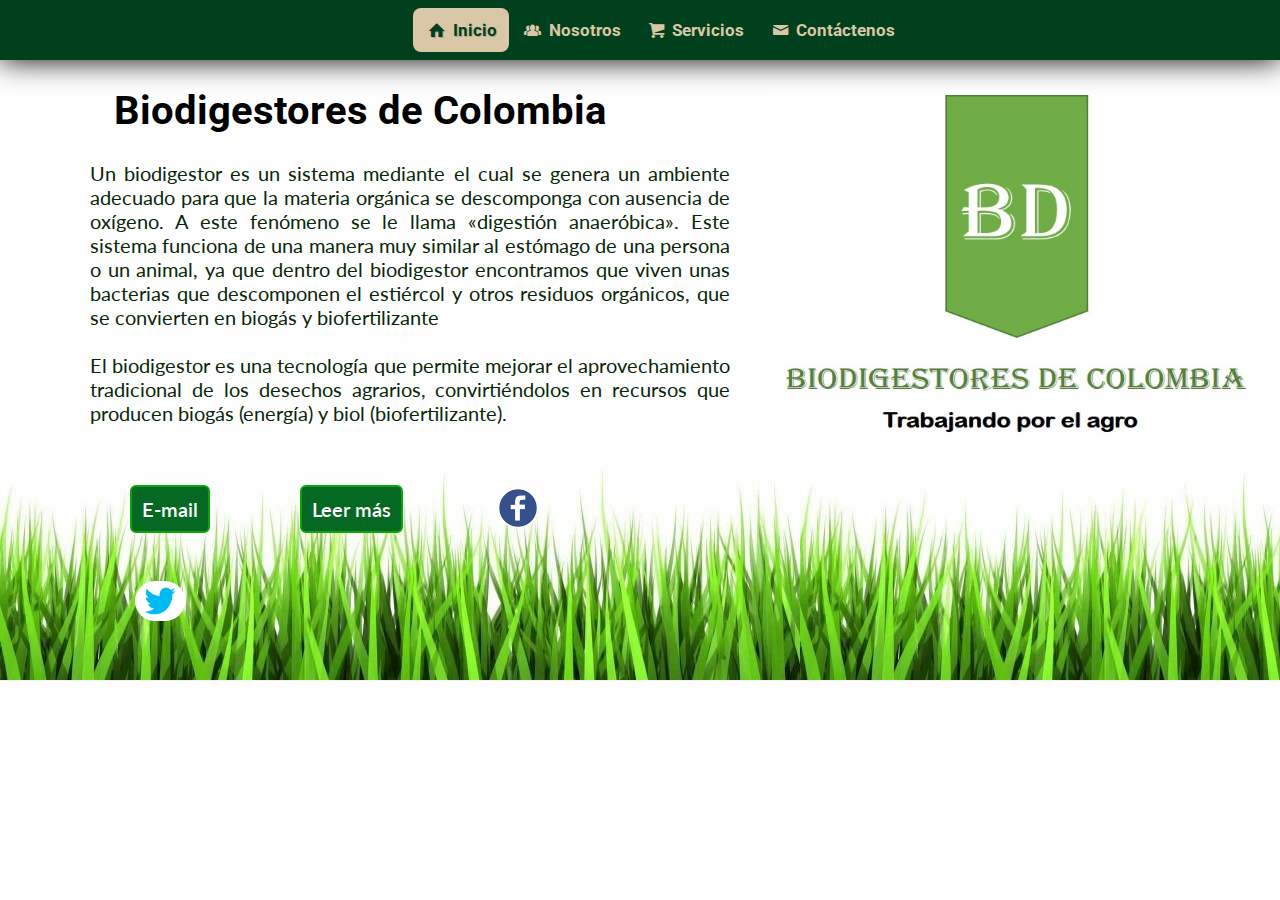
<file: index.html>
<!DOCTYPE html>
<html lang="es">
<head>
	<meta charset="UTF-8">
	<meta name="viewport" content="width=device-width, initial-scale=1.0">
	<title>INICIO | BIOGESTORES</title>
	<link href="https://fonts.googleapis.com/css2?family=Lato:wght@400;900&family=Roboto:wght@400;900&display=swap" rel="stylesheet">
	<link rel="stylesheet" href="fontello/css/fontello.css">
	<link rel="stylesheet" href="css/estilos.css">
</head>
<body class="fondo" background="img/inicio.jpg"> 
	
	<nav class="menu">
		<ul>
			<li>
				<a href="index.html" class="menu-activo">
					<i class="icon-home"></i>
					<span>Inicio</span>
				</a>
			</li>
			<li>
				<a href="nosotros.html">
					<i class="icon-group"></i>
					<span>Nosotros</span>
				</a>
			</li>
			<li>
				<a href="servicios.html">
					<i class="icon-basket"></i>
					Servicios
				</a>
			</li>
			<li>
				<a href="contactenos.html">
					<i class="icon-mail"></i>
					Contáctenos
				</a>
			</li>
		</ul>
	</nav>

	<div class="contenedor-padre">
		<div class="contenedor-fila">
			
		</div>
	</div>
	<div class="contenedor-fila">
		<div class="contenedor-50 centrar">
			<div class="tituloinicio">
				<h1>Biodigestores de Colombia</h1>

				<p class="parrafoinicio">
				Un biodigestor es un sistema mediante
				el cual se genera un ambiente adecuado
				para que la materia orgánica se descomponga con ausencia de oxígeno. A este
				fenómeno se le llama «digestión anaeróbica». Este sistema funciona de una manera
				muy similar al estómago de una persona
				o un animal, ya que dentro del biodigestor encontramos que viven unas bacterias
				que descomponen el estiércol y otros residuos orgánicos, que se convierten en biogás y biofertilizante
				<br><br>
				El biodigestor es una tecnología que permite mejorar el aprovechamiento 
				tradicional de los desechos agrarios, convirtiéndolos en recursos que producen 
				biogás (energía) y biol (biofertilizante).
				</p>
				<a class="boton" href="http://mail.google.com">E-mail</a>
				<a class="boton" href="http://www.fundacionaquae.org/biodigestor/">Leer más</a>
				<a href="http://www.facebook.com"><img class="redes" src="img/face.png" width="40" height="40"></a>
				<a href="http://www.twitter.com"><img class="redes" src="img/twitter.png" width="50" height="40"></a>
			</div>
			<div class="logoempresa">
				<img src="img/Biodigestores de Colombia.jpg" width="500" height="350">
			</div>
		</div>
	</div>
	<script src="js/principal.js"></script>
</body>
</html>
</file>
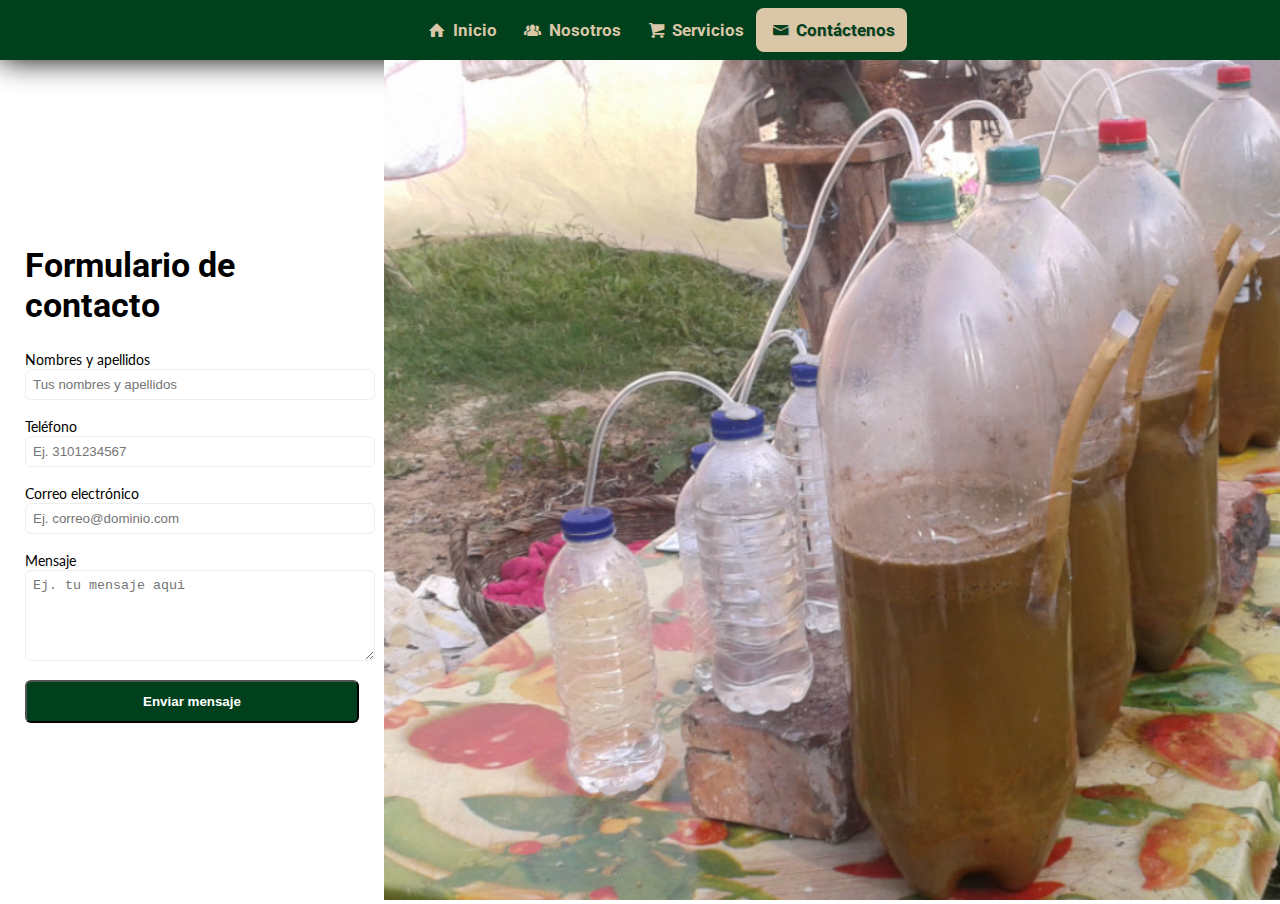
<file: contactenos.html>
<!DOCTYPE html>
<html lang="es">
<head>
	<meta charset="UTF-8">
	<meta name="viewport" content="width=device-width, initial-scale=1.0">
	<title>CONTACTENOS | BIOGESTORES</title>
	<link href="https://fonts.googleapis.com/css2?family=Lato:wght@400;900&family=Roboto:wght@400;900&display=swap" rel="stylesheet">
	<link rel="stylesheet" href="fontello/css/fontello.css">
	<link rel="stylesheet" href="css/estilos.css">
</head>
<body>
	
	<nav class="menu">
		<ul>
			<li>
				<a href="index.html">
					<i class="icon-home"></i>
					<span>Inicio</span>
				</a>
			</li>
			<li>
				<a href="nosotros.html">
					<i class="icon-group"></i>
					<span>Nosotros</span>
				</a>
			</li>
			<li>
				<a href="servicios.html">
					<i class="icon-basket"></i>
					Servicios
				</a>
			</li>
			<li>
				<a href="contactenos.html" class="menu-activo">
					<i class="icon-mail"></i>
					Contáctenos
				</a>
			</li>
		</ul>
	</nav>

	<div class="contenedor-padre" style="height: calc( 100vh - 60px ); ">
		<div class="contenedor-fila" style="align-items: center; height: 100%;">
			
			<div style="width: 30%; height: 100%; display: flex; align-items: center;">
				<form class="formulario-contactenos" style="width: 100%; padding-left: 10px; padding-right: 10px;">
					<div class="grupo">
						<h1>Formulario de contacto</h1>
					</div>
					<div class="grupo">
						<label for="nombres">Nombres y apellidos</label>
						<input id="nombres" type="text" placeholder="Tus nombres y apellidos">
					</div>
					<div class="grupo">
						<label for="telefono">Teléfono</label>
						<input id="telefono" type="tel" placeholder="Ej. 3101234567">
					</div>
					<div class="grupo">
						<label for="correo">Correo electrónico</label>
						<input id="correo" type="email" placeholder="Ej. correo@dominio.com">
					</div>
					<div class="grupo">
						<label for="mensaje">Mensaje</label>
						<textarea id="mensaje" rows="5" placeholder="Ej. tu mensaje aqui"></textarea>
					</div>
					<div class="grupo">
						<button type="button" class="btn-enviar">
							Enviar mensaje
						</button>
					</div>
				</form>
			</div>
			<div style="width: 70%; height: 100%;">
				<img 
				src="img/imagen2.jpg" 
				style="width: 100%; height: 100%; object-fit: cover;" 
				alt=""
				>
			</div>
		</div>
	</div>
	<script src="js/principal.js"></script>
</body>
</html>
</file>
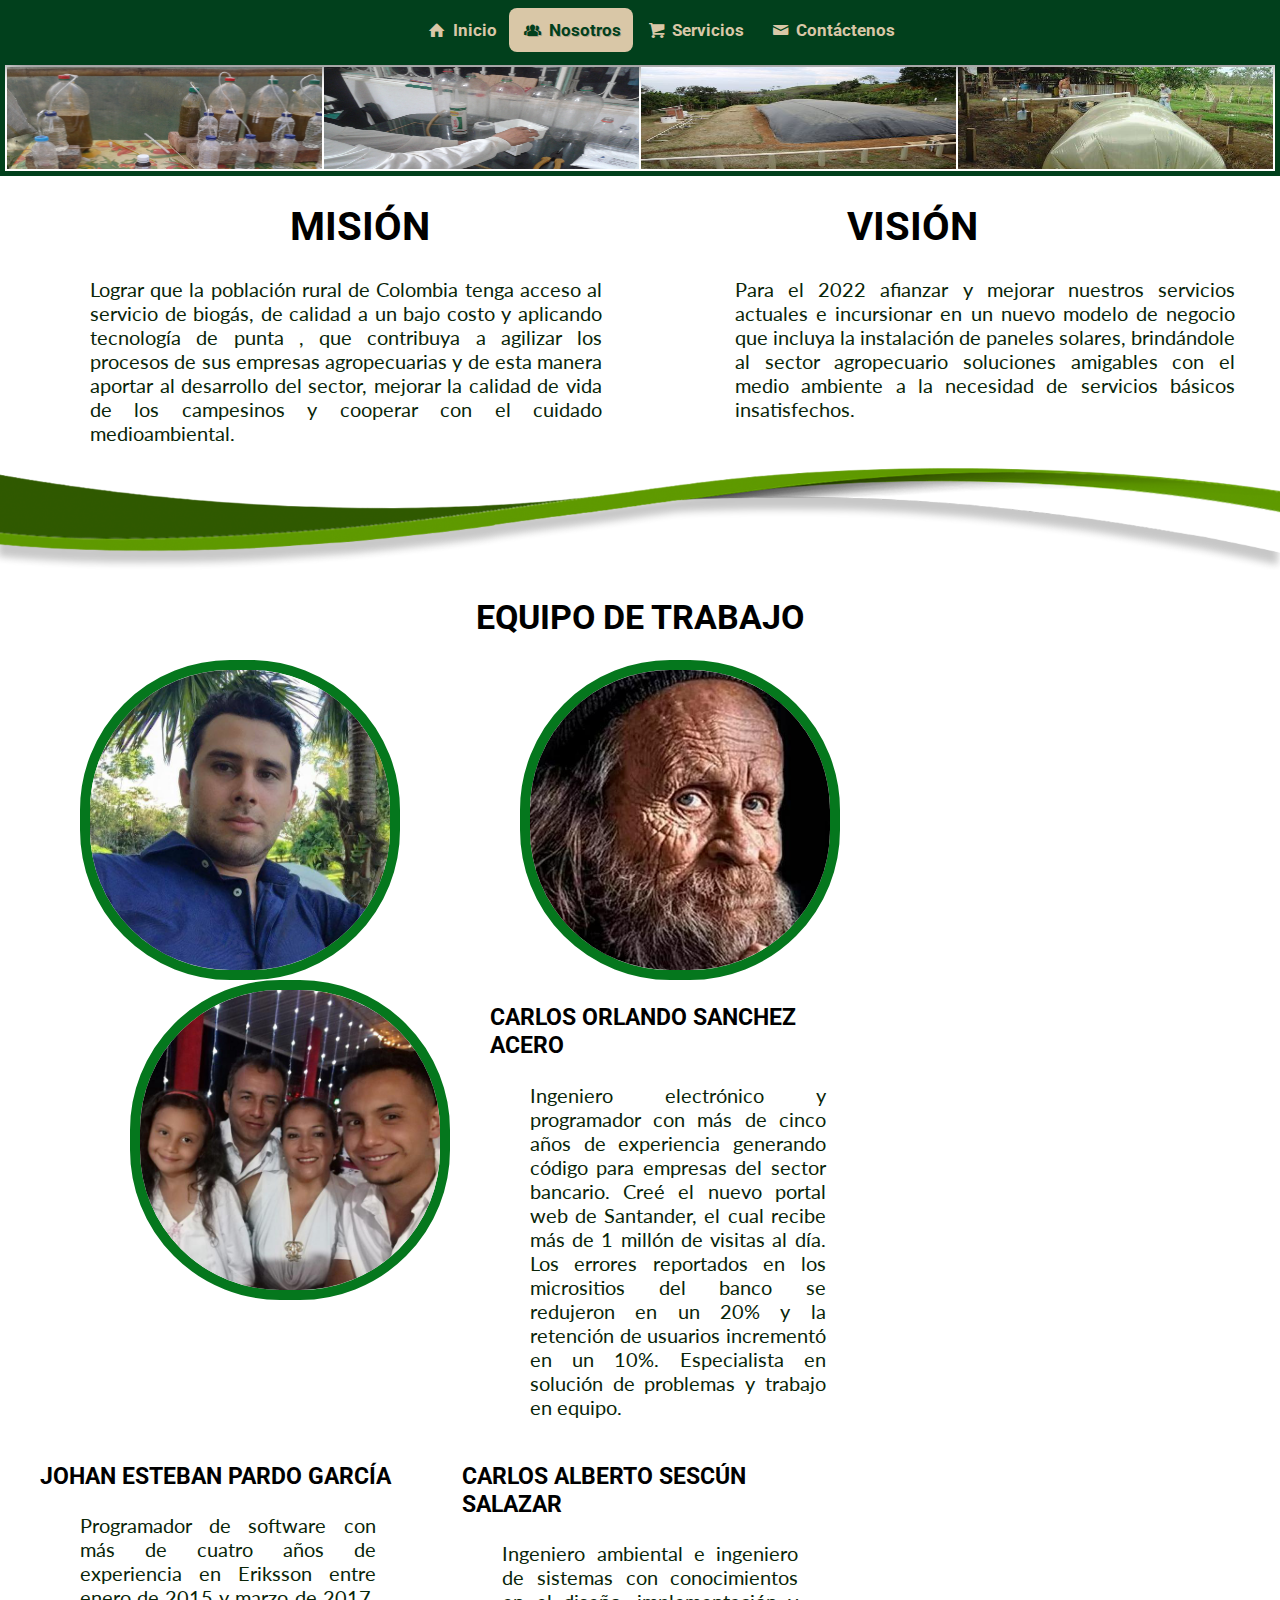
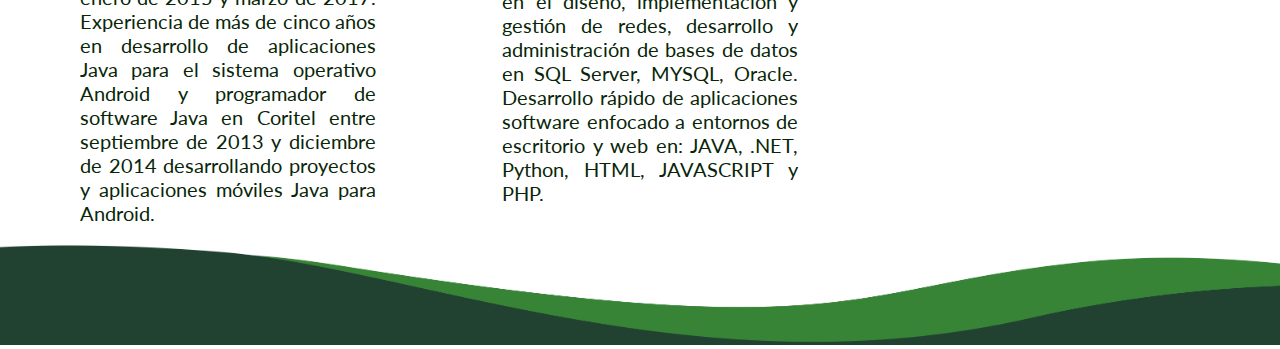
<file: nosotros.html>
<!DOCTYPE html>
<html lang="es">
<head>
	<meta charset="UTF-8">
	<meta name="viewport" content="width=device-width, initial-scale=1.0">
	<title>NOSOTROS | BIOGESTORES</title>
	<link href="https://fonts.googleapis.com/css2?family=Lato:wght@400;900&family=Roboto:wght@400;900&display=swap" rel="stylesheet">
	<link rel="stylesheet" href="fontello/css/fontello.css">
	<link rel="stylesheet" href="css/estilos.css">
</head>
<body>
	
	<nav class="menu">
		<ul>
			<li>
				<a href="index.html">
					<i class="icon-home"></i>
					<span>Inicio</span>
				</a>
			</li>
			<li>
				<a href="nosotros.html" class="menu-activo">
					<i class="icon-group"></i>
					<span>Nosotros</span>
				</a>
			</li>
			<li>
				<a href="servicios.html">
					<i class="icon-basket"></i>
					Servicios
				</a>
			</li>
			<li>
				<a href="contactenos.html">
					<i class="icon-mail"></i>
					Contáctenos
				</a>
			</li>
		</ul>
	</nav>

	<div class="contenedor-padre">
		<div class="contenedor-fila">
			<div class="contenedor-100">
				<table class="decorativo">
					<tr>
						<td class="imgdecorativo" background="img/biogestor-1.jpg">	
						</td>
						<td class="imgdecorativo" background="img/Biodigestor-2.jpg">
						</td >
						<td class="imgdecorativo" background="img/biodigestor-3.jpg">
						</td >
						<td class="imgdecorativo" background="img/biodigestor-4.jpg">
						</td>
					</tr>
				</table>
			</div>
		</div>
	</div>
	<div class="contenedor-fila">
	
			<div>
				<div  class="mision">
					<h1>MISIÓN</h1>

					<p class="misiontxt">
					Lograr que la población rural de Colombia tenga acceso 
					al servicio de biogás, de calidad a un bajo costo y 
					aplicando tecnología de punta , que contribuya a agilizar 
					los procesos de sus empresas agropecuarias y de esta manera 
					aportar al desarrollo del sector, mejorar la calidad de 
					vida de los campesinos y cooperar con el cuidado medioambiental.
					</p>

				</div>
				<div  class="vision">
					<h1>VISIÓN</h1>

					<p class="visiontxt">
					Para el 2022 afianzar y mejorar nuestros servicios actuales 
					e incursionar en un nuevo modelo de negocio que incluya la 
					instalación de paneles solares, brindándole al sector agropecuario 
					soluciones amigables con el medio ambiente a la necesidad 
					de servicios básicos insatisfechos.
					</p>

				</div>
				
				
			</div>
			
	</div>
	<img src="img/separador.jpg" width="100%">
	<h1 style="text-align: center;">EQUIPO DE TRABAJO</h1>
	<div class="profiles">
		<img class="imgprofiles1" src="img/C1.jpg">
		<img class="imgprofiles2" src="img/C2.jpg">
		<img class="imgprofiles3" src="img/C3.jpg">
	</div>
	<div class="parrafosperfiles">
		<h3 style="margin-left: 40px;">CARLOS ORLANDO SANCHEZ ACERO</h3>
		<p class="perfilesprof">
			Ingeniero electrónico y programador con más de cinco años de experiencia 
			generando código para empresas del sector bancario. 
			Creé el nuevo portal web de Santander, el cual recibe 
			más de 1 millón de visitas al día. Los errores reportados 
			en los micrositios del banco se redujeron en un 20% y 
			la retención de usuarios incrementó en un 10%. Especialista 
			en solución de problemas y trabajo en equipo.
		</p>
	</div>
	<div class="parrafosperfiles">
		<h3 style="margin-left: 40px;">JOHAN ESTEBAN PARDO GARCÍA</h3>
		<p class="perfilesprof">
			Programador de software con más de cuatro años de experiencia en Eriksson entre 
			enero de 2015 y marzo de 2017. Experiencia de más de cinco años en desarrollo 
			de aplicaciones 
			Java para el sistema operativo Android y 
			programador de software Java en Coritel entre septiembre de 
			2013 y diciembre de 2014 desarrollando proyectos y aplicaciones 
			móviles Java para Android.
		</p>
	
	</div>
	<div class="parrafosperfiles">
		<h3 style="margin-left: 40px;">CARLOS ALBERTO SESCÚN SALAZAR</h3>
		<p class="perfilesprof">
			Ingeniero ambiental e ingeniero de sistemas con conocimientos en el diseño, implementación y gestión de redes, 
			desarrollo y administración de bases de datos en SQL Server, MYSQL, 
			Oracle. Desarrollo rápido de aplicaciones software enfocado a entornos 
			de escritorio y web en: JAVA, .NET, Python, HTML, JAVASCRIPT y PHP.
		</p>
	</div>
	<footer>
		<img src="img/fondoservicios.jpg" width="100%" height="100px">
	</footer>
	<script src="js/principal.js"></script>
</body>
</html>
</file>
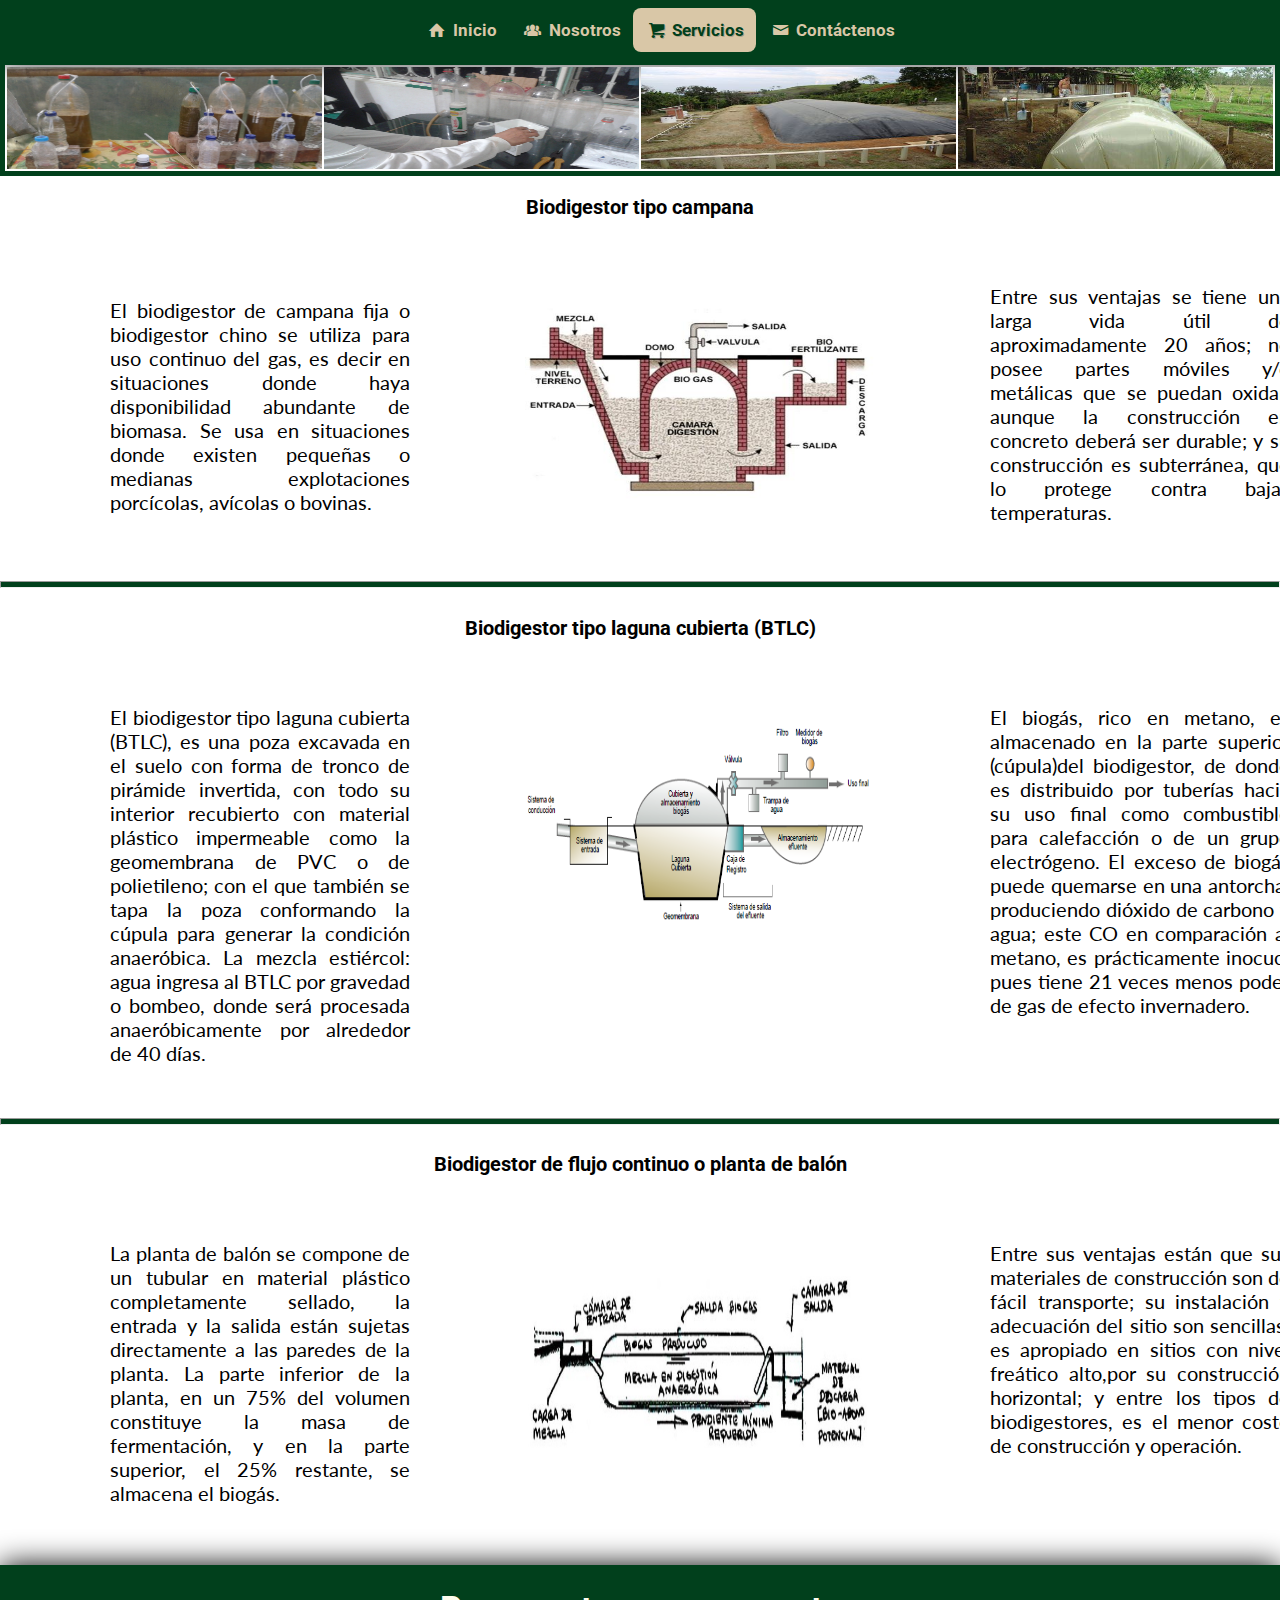
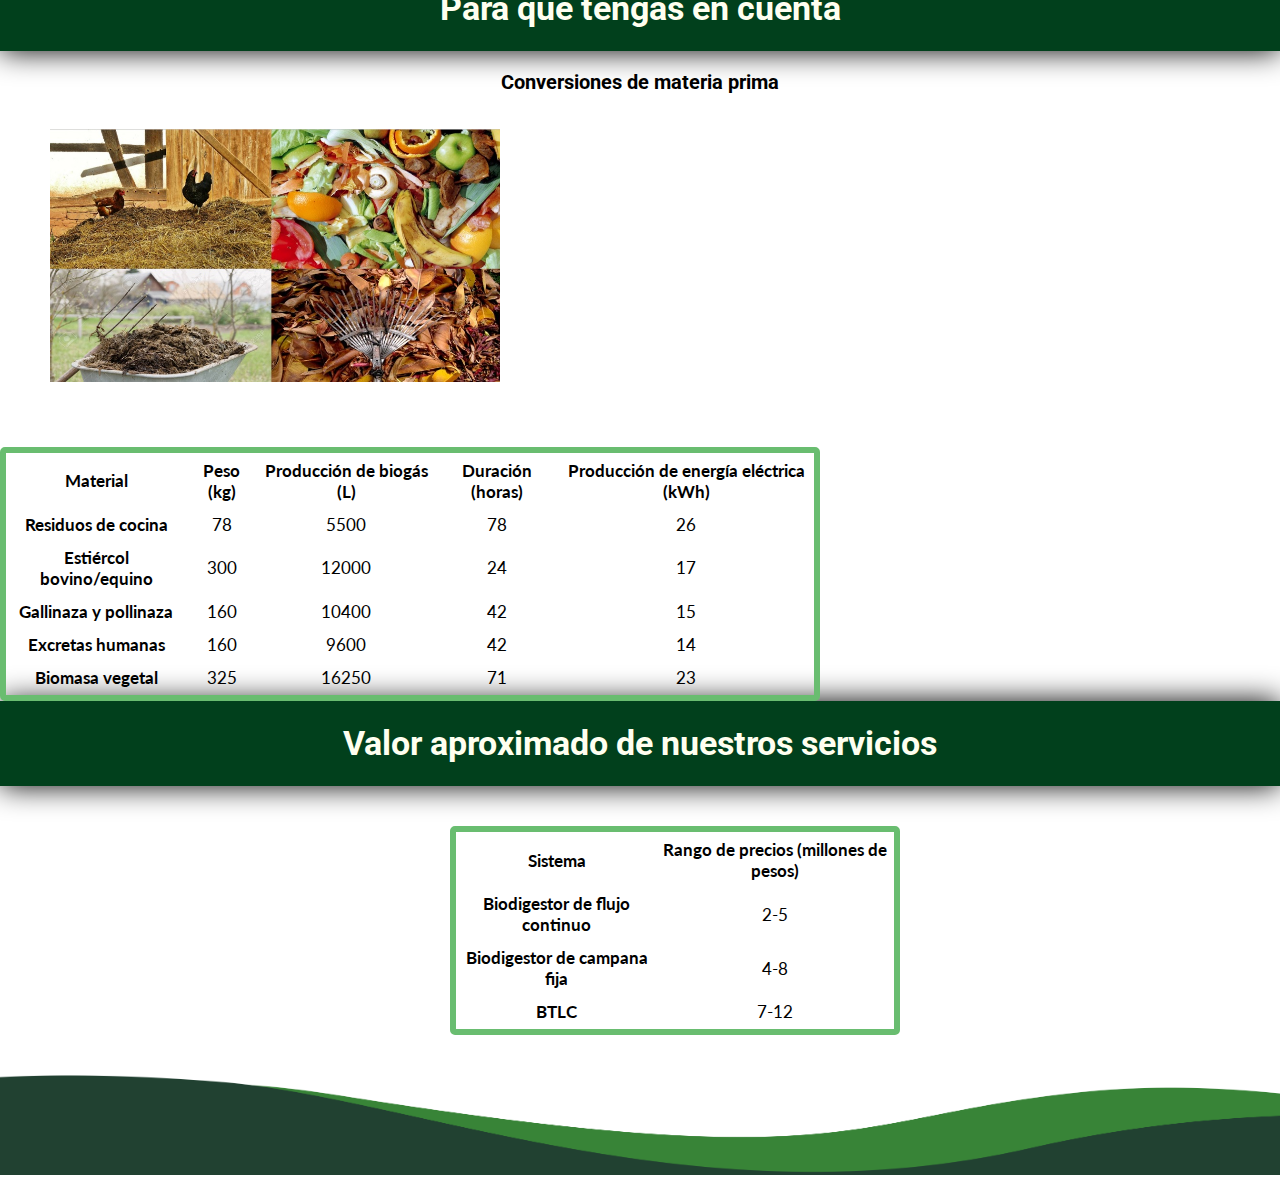
<file: servicios.html>
<!DOCTYPE html>
<html lang="es">
<head>
	<meta charset="UTF-8">
	<meta name="viewport" content="width=device-width, initial-scale=1.0">
	<title>PRODUCTOS | BIOGESTORES</title>
	<link href="https://fonts.googleapis.com/css2?family=Lato:wght@400;900&family=Roboto:wght@400;900&display=swap" rel="stylesheet">
	<link rel="stylesheet" href="fontello/css/fontello.css">
	<link rel="stylesheet" href="css/estilos.css">
</head>
<body>
	
	<nav class="menu">
		<ul>
			<li>
				<a href="index.html">
					<i class="icon-home"></i>
					<span>Inicio</span>
				</a>
			</li>
			<li>
				<a href="nosotros.html">
					<i class="icon-group"></i>
					<span>Nosotros</span>
				</a>
			</li>
			<li>
				<a href="servicios.html" class="menu-activo">
					<i class="icon-basket"></i>
					Servicios
				</a>
			</li>
			<li>
				<a href="contactenos.html">
					<i class="icon-mail"></i>
					Contáctenos
				</a>
			</li>
		</ul>
	</nav>

	<div class="contenedor-padre">
		<div class="contenedor-fila">
			<div class="contenedor-100">
				<table class="decorativo">
					<tr>
						<td class="imgdecorativo" background="img/biogestor-1.jpg">	
						</td>
						<td class="imgdecorativo" background="img/Biodigestor-2.jpg">
						</td >
						<td class="imgdecorativo" background="img/biodigestor-3.jpg">
						</td >
						<td class="imgdecorativo" background="img/biodigestor-4.jpg">
						</td>
					</tr>
				</table>
			</div>
		</div>
	</div>
	<div class="contenedor-fila">
		<h3>Biodigestor tipo campana</h3>
		<div class="contenedor-50 centrar">
			<div class="dv11">
				
			<p class="textleft"> 
				El biodigestor de campana fija o 
				biodigestor chino se utiliza para uso
				continuo del gas, es decir en situaciones 
				donde haya disponibilidad abundante de biomasa. 
				Se usa en situaciones donde existen pequeñas
				o medianas explotaciones porcícolas, avícolas o bovinas.
			</p>
		</div>
		<div class="img">
			<img src="img/campana fija.jpg" alt="biodigestor tipo campana fija" height="200" width="350">
		</div>
		<div class="dv13">
			<p class="textright"> 
				
			Entre sus ventajas se tiene una larga vida útil de aproximadamente 20 años; no posee partes 
			móviles y/o metálicas que se puedan oxidar, aunque la construcción en concreto deberá ser 
			durable; y su construcción es subterránea, que lo protege contra bajas temperaturas. 
				</p>
		</div>
		</div>
		<hr class="saltos">
		<h3>Biodigestor tipo laguna cubierta (BTLC)</h3>
		<div class="contenedor-50 centrar">
			<div class="dv11">
				
			<p class="textleft"> 
				El biodigestor tipo laguna cubierta (BTLC), es una poza
				excavada en el suelo con forma de tronco de pirámide invertida,
				con todo su interior recubierto con material plástico impermeable
				como la geomembrana de PVC o de polietileno; con el que también
				se tapa la poza conformando la cúpula para generar la condición 
				anaeróbica. La mezcla estiércol:  agua ingresa al BTLC por gravedad 
				o bombeo, donde será procesada anaeróbicamente por alrededor de 40 días.
			</p>
		</div>
		<div class="img">
			<img src="img/btlc.jpg" alt="Biodigestor tipo laguna cubierta (BTLC)" height="200" width="350">
		</div>
		<div class="dv13">
			<p class="textright"> 
				
				El biogás, rico en metano, es almacenado en la parte superior 
				(cúpula)del biodigestor, de donde es distribuido por tuberías 
				hacia su uso final como combustible para calefacción o de un 
				grupo electrógeno. El exceso de biogás puede quemarse en una 
				antorcha, produciendo dióxido de carbono y agua; este CO en 
				comparación al metano, es prácticamente inocuo, pues tiene 
				21 veces menos poder de gas de efecto invernadero.
				</p>
		</div>
		
		</div>
		<hr class="saltos">
		<h3>Biodigestor de flujo continuo o planta de balón</h3>
		<div class="contenedor-50 centrar">
			<div class="dv11">
				
			  <p class="textleft"> 
				La planta de balón se compone de un tubular en 
				material plástico completamente 
				sellado, la entrada y la salida están sujetas directamente 
				a las paredes de la planta. 
				La parte inferior de la planta, en un 75% del volumen 
				constituye la masa de fermentación, y en la parte superior, 
				el 25% restante, se almacena el biogás.

			  </p>
		    </div>
		    <div class="img">
			 <img src="img/flucon.jpg" alt="Biodigestor de flujo continuo o planta de balón" height="200" width="350">
		    </div>
		    <div class="dv13">
			   <p class="textright"> 
				
				Entre sus ventajas están que
				sus materiales de construcción son de fácil transporte; su instalación y adecuación del sitio 
				son sencillas; es apropiado en sitios con nivel freático alto,por su construcción 
				horizontal; y entre los tipos de biodigestores, es el menor costo de construcción y 
				operación.

				</p>
		    </div>
		</div>
		<div class="barraespecificaciones">
		 <nav class="navespecificaciones">
			<h1>Para que tengas en cuenta</h1>
		 </nav>
		 <div>
		 <div class="titconversiones">
		 <h3 style="text-align: center;">Conversiones de materia prima</h3>
		</div>
		<div class="imgbiomasa">
			<img src="img/biomasa-organica.jpg" height="253" width="450">
		</div>
		<div>
			<table class="diseñotabalespecificaciones">
				<tr style="text-align: center;">
					<td class="materiales">Material</td>
					<td class="materiales">Peso (kg)</td>
					<td class="materiales">Producción de biogás (L)</td>
					<td class="materiales">Duración (horas)</td>
					<td class="materiales">Producción de energía eléctrica (kWh)</td>
				</tr>
				<tr style="text-align: center;">
					<td class="materiales">Residuos de cocina</td>
					<td>78</td>
					<td>5500</td>
					<td>78</td>
					<td>26</td>
				</tr>
				<tr style="text-align: center;">
					<td class="materiales">Estiércol bovino/equino</td>
					<td>300</td>
					<td>12000</td>
					<td>24</td>
					<td>17</td>
				</tr>
				<tr style="text-align: center;">
					<td class="materiales">Gallinaza y pollinaza</td>
					<td>160</td>
					<td>10400</td>
					<td>42</td>
					<td>15</td>	
				</tr>

				<tr style="text-align: center;">
					<td class="materiales">Excretas humanas</td>
					<td>160</td>
					<td>9600</td>
					<td>42</td>
					<td>14</td>	
				</tr>

				<tr style="text-align: center;">
					<td class="materiales">Biomasa vegetal</td>
					<td>325</td>
					<td>16250</td>
					<td>71</td>
					<td>23</td>	
				</tr>
			</table>

		</div>
		<div class="barraespecificaciones">
			<nav class="navespecificaciones">
				<h1>Valor aproximado de nuestros servicios</h1>
			 </nav>
		</div>
		<div class="precios">
			<table class="tablaprecios">
				<tr style="text-align: center;">
					<td class="materiales">Sistema</td>
					<td class="materiales">Rango de precios (millones de pesos)</td>		
				</tr>
				<tr style="text-align: center;">
					<td class="materiales">Biodigestor de flujo continuo</td>
					<td>2-5</td>					
				</tr>
				<tr style="text-align: center;">
					<td class="materiales">Biodigestor de campana fija</td>
					<td>4-8</td>
				</tr>
		
				<tr style="text-align: center;">
					<td class="materiales">BTLC</td>
					<td>7-12</td>
				</tr>
			</table>

		</div>
		<footer>
		<img src="img/fondoservicios.jpg" width="100%" height="100px">
		</footer>
	</div>
	<script src="js/principal.js"></script>
</body>
</html>
</file>
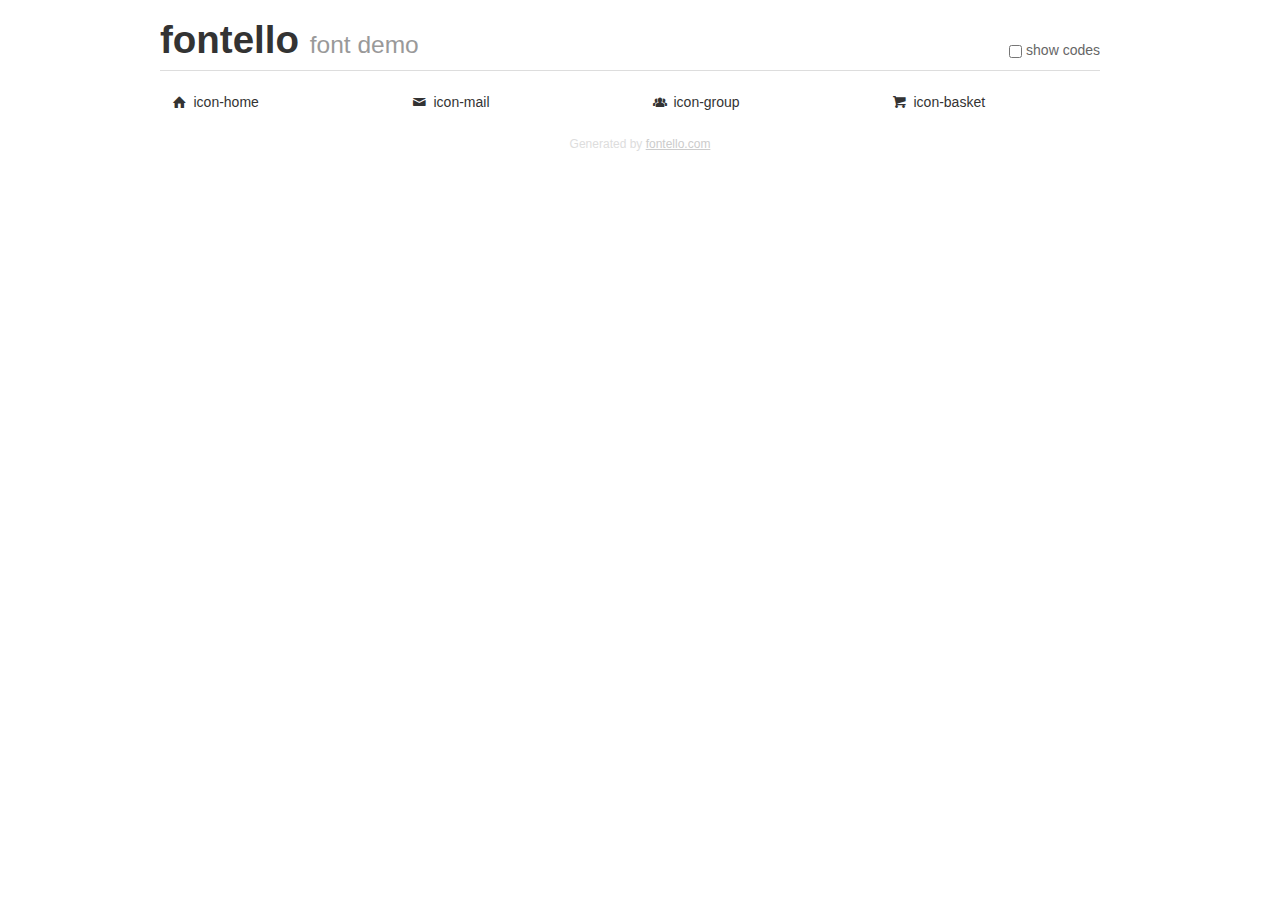
<file: fontello/demo.html>
<!DOCTYPE html>
<html>
  <head><!--[if lt IE 9]><script language="javascript" type="text/javascript" src="//html5shim.googlecode.com/svn/trunk/html5.js"></script><![endif]-->
    <meta charset="UTF-8"><style>/*
 * Bootstrap v2.2.1
 *
 * Copyright 2012 Twitter, Inc
 * Licensed under the Apache License v2.0
 * http://www.apache.org/licenses/LICENSE-2.0
 *
 * Designed and built with all the love in the world @twitter by @mdo and @fat.
 */
.clearfix {
  *zoom: 1;
}
.clearfix:before,
.clearfix:after {
  display: table;
  content: "";
  line-height: 0;
}
.clearfix:after {
  clear: both;
}
html {
  font-size: 100%;
  -webkit-text-size-adjust: 100%;
  -ms-text-size-adjust: 100%;
}
a:focus {
  outline: thin dotted #333;
  outline: 5px auto -webkit-focus-ring-color;
  outline-offset: -2px;
}
a:hover,
a:active {
  outline: 0;
}
button,
input,
select,
textarea {
  margin: 0;
  font-size: 100%;
  vertical-align: middle;
}
button,
input {
  *overflow: visible;
  line-height: normal;
}
button::-moz-focus-inner,
input::-moz-focus-inner {
  padding: 0;
  border: 0;
}
body {
  margin: 0;
  font-family: "Helvetica Neue", Helvetica, Arial, sans-serif;
  font-size: 14px;
  line-height: 20px;
  color: #333;
  background-color: #fff;
}
a {
  color: #08c;
  text-decoration: none;
}
a:hover {
  color: #005580;
  text-decoration: underline;
}
.row {
  margin-left: -20px;
  *zoom: 1;
}
.row:before,
.row:after {
  display: table;
  content: "";
  line-height: 0;
}
.row:after {
  clear: both;
}
[class*="span"] {
  float: left;
  min-height: 1px;
  margin-left: 20px;
}
.container,
.navbar-static-top .container,
.navbar-fixed-top .container,
.navbar-fixed-bottom .container {
  width: 940px;
}
.span12 {
  width: 940px;
}
.span11 {
  width: 860px;
}
.span10 {
  width: 780px;
}
.span9 {
  width: 700px;
}
.span8 {
  width: 620px;
}
.span7 {
  width: 540px;
}
.span6 {
  width: 460px;
}
.span5 {
  width: 380px;
}
.span4 {
  width: 300px;
}
.span3 {
  width: 220px;
}
.span2 {
  width: 140px;
}
.span1 {
  width: 60px;
}
[class*="span"].pull-right,
.row-fluid [class*="span"].pull-right {
  float: right;
}
.container {
  margin-right: auto;
  margin-left: auto;
  *zoom: 1;
}
.container:before,
.container:after {
  display: table;
  content: "";
  line-height: 0;
}
.container:after {
  clear: both;
}
p {
  margin: 0 0 10px;
}
.lead {
  margin-bottom: 20px;
  font-size: 21px;
  font-weight: 200;
  line-height: 30px;
}
small {
  font-size: 85%;
}
h1 {
  margin: 10px 0;
  font-family: inherit;
  font-weight: bold;
  line-height: 20px;
  color: inherit;
  text-rendering: optimizelegibility;
}
h1 small {
  font-weight: normal;
  line-height: 1;
  color: #999;
}
h1 {
  line-height: 40px;
}
h1 {
  font-size: 38.5px;
}
h1 small {
  font-size: 24.5px;
}
body {
  margin-top: 90px;
}
.header {
  position: fixed;
  top: 0;
  left: 50%;
  margin-left: -480px;
  background-color: #fff;
  border-bottom: 1px solid #ddd;
  padding-top: 10px;
  z-index: 10;
}
.footer {
  color: #ddd;
  font-size: 12px;
  text-align: center;
  margin-top: 20px;
}
.footer a {
  color: #ccc;
  text-decoration: underline;
}
.the-icons {
  font-size: 14px;
  line-height: 24px;
}
.switch {
  position: absolute;
  right: 0;
  bottom: 10px;
  color: #666;
}
.switch input {
  margin-right: 0.3em;
}
.codesOn .i-name {
  display: none;
}
.codesOn .i-code {
  display: inline;
}
.i-code {
  display: none;
}
@font-face {
      font-family: 'fontello';
      src: url('./font/fontello.eot?21258543');
      src: url('./font/fontello.eot?21258543#iefix') format('embedded-opentype'),
           url('./font/fontello.woff?21258543') format('woff'),
           url('./font/fontello.ttf?21258543') format('truetype'),
           url('./font/fontello.svg?21258543#fontello') format('svg');
      font-weight: normal;
      font-style: normal;
    }
     
     
    .demo-icon
    {
      font-family: "fontello";
      font-style: normal;
      font-weight: normal;
      speak: never;
     
      display: inline-block;
      text-decoration: inherit;
      width: 1em;
      margin-right: .2em;
      text-align: center;
      /* opacity: .8; */
     
      /* For safety - reset parent styles, that can break glyph codes*/
      font-variant: normal;
      text-transform: none;
     
      /* fix buttons height, for twitter bootstrap */
      line-height: 1em;
     
      /* Animation center compensation - margins should be symmetric */
      /* remove if not needed */
      margin-left: .2em;
     
      /* You can be more comfortable with increased icons size */
      /* font-size: 120%; */
     
      /* Font smoothing. That was taken from TWBS */
      -webkit-font-smoothing: antialiased;
      -moz-osx-font-smoothing: grayscale;
     
      /* Uncomment for 3D effect */
      /* text-shadow: 1px 1px 1px rgba(127, 127, 127, 0.3); */
    }
     </style>
    <link rel="stylesheet" href="css/animation.css"><!--[if IE 7]><link rel="stylesheet" href="css/" + font.fontname + "-ie7.css"><![endif]-->
    <script>
      function toggleCodes(on) {
        var obj = document.getElementById('icons');
      
        if (on) {
          obj.className += ' codesOn';
        } else {
          obj.className = obj.className.replace(' codesOn', '');
        }
      }
      
    </script>
  </head>
  <body>
    <div class="container header">
      <h1>fontello <small>font demo</small></h1>
      <label class="switch">
        <input type="checkbox" onclick="toggleCodes(this.checked)">show codes
      </label>
    </div>
    <div class="container" id="icons">
      <div class="row">
        <div class="the-icons span3" title="Code: 0x2302"><i class="demo-icon icon-home">&#x2302;</i> <span class="i-name">icon-home</span><span class="i-code">0x2302</span></div>
        <div class="the-icons span3" title="Code: 0x2709"><i class="demo-icon icon-mail">&#x2709;</i> <span class="i-name">icon-mail</span><span class="i-code">0x2709</span></div>
        <div class="the-icons span3" title="Code: 0xe091"><i class="demo-icon icon-group">&#xe091;</i> <span class="i-name">icon-group</span><span class="i-code">0xe091</span></div>
        <div class="the-icons span3" title="Code: 0xe73d"><i class="demo-icon icon-basket">&#xe73d;</i> <span class="i-name">icon-basket</span><span class="i-code">0xe73d</span></div>
      </div>
    </div>
    <div class="container footer">Generated by <a href="https://fontello.com">fontello.com</a></div>
  </body>
</html>
</file>
<file: fontello/css/fontello.css>
@font-face {
  font-family: 'fontello';
  src: url('../font/fontello.eot?28877107');
  src: url('../font/fontello.eot?28877107#iefix') format('embedded-opentype'),
       url('../font/fontello.woff2?28877107') format('woff2'),
       url('../font/fontello.woff?28877107') format('woff'),
       url('../font/fontello.ttf?28877107') format('truetype'),
       url('../font/fontello.svg?28877107#fontello') format('svg');
  font-weight: normal;
  font-style: normal;
}
/* Chrome hack: SVG is rendered more smooth in Windozze. 100% magic, uncomment if you need it. */
/* Note, that will break hinting! In other OS-es font will be not as sharp as it could be */
/*
@media screen and (-webkit-min-device-pixel-ratio:0) {
  @font-face {
    font-family: 'fontello';
    src: url('../font/fontello.svg?28877107#fontello') format('svg');
  }
}
*/
 
 [class^="icon-"]:before, [class*=" icon-"]:before {
  font-family: "fontello";
  font-style: normal;
  font-weight: normal;
  speak: never;
 
  display: inline-block;
  text-decoration: inherit;
  width: 1em;
  margin-right: .2em;
  text-align: center;
  /* opacity: .8; */
 
  /* For safety - reset parent styles, that can break glyph codes*/
  font-variant: normal;
  text-transform: none;
 
  /* fix buttons height, for twitter bootstrap */
  line-height: 1em;
 
  /* Animation center compensation - margins should be symmetric */
  /* remove if not needed */
  margin-left: .2em;
 
  /* you can be more comfortable with increased icons size */
  /* font-size: 120%; */
 
  /* Font smoothing. That was taken from TWBS */
  -webkit-font-smoothing: antialiased;
  -moz-osx-font-smoothing: grayscale;
 
  /* Uncomment for 3D effect */
  /* text-shadow: 1px 1px 1px rgba(127, 127, 127, 0.3); */
}
 
.icon-home:before { content: '\2302'; } /* '⌂' */
.icon-mail:before { content: '\2709'; } /* '✉' */
.icon-group:before { content: '\e091'; } /* '' */
.icon-basket:before { content: '\e73d'; } /* '' */
</file>
<file: css/estilos.css>
body{
    font-size: 17px;
    font-family: 'Lato', sans-serif;
    margin: 0;
    padding: 0;
}
h1,h2,h3,h4,h5,h6{
    font-family: 'Roboto', sans-serif;
}

.contenedor-padre{
    width: 100%;
    display: flex;
    flex-direction: column;
}
.contenedor-fila{
    width: 100%;
    display: flex;
    flex-wrap: wrap;
    justify-content: center;
}
.contenedor-50{
    width: 100%;
    display: flex;
    /* background: red; */
}
.contenedor-100{
    width: 100%;
    /* background: red; */
}
.centrar{
    text-align: center;
}
.imagen-100{
    width: 100%;
    min-height: 150px;
    max-height: 600px;
    object-fit: cover;
    object-position: center;
}

.menu{
    width: 100%;
    display: flex;
    font-family: 'Roboto', sans-serif;
    font-weight: bold;
}
.menu  ul{
    display: flex;
    justify-content: center;
    width: 100%;
    margin: 0;
    background: #01401C;
    box-shadow: 0 0 30px rgba(0,0,0,1);
}
.menu ul li{
    display: inline-block;
    margin-top: 20px;
    margin-bottom: 20px;
}
.menu ul li a{
    transition: 450ms;
    color: #D9C7A7;
    text-decoration: none;
    padding: 12px;
    border-radius: 50%;
}
.menu ul li a:hover{
    background: #D9C7A7;
    color: #01401C;
    padding: 12px;
    border-radius: 8px;
}
.menu-activo{
    background: #D9C7A7;
    color: #01401C !important;
    border-radius: 8px !important;
    text-shadow: 1px 1px 0px rgba(0,0,0,0.2);
}
.decorativo{
    width: 100%;
    border: solid #01401C 5px;
}
.imgdecorativo{
    width: 25%;
    height: 100px;
    background-size: 340px 120px;
}
.saltos{
   height: 5px;
    background-color: #01401C;
    width: 100%;
}
.textleft{
    text-align: justify;
    width: 300px;
    padding: 20px 10px;
    font-size: 20px;
}
.textright{
    text-align: justify;
    width: 300px;
 
    padding: 20px 10px;
    font-size: 20px;
    
}
.dv11{
    margin-left: 30px;
    display: flex;
    margin: 5px 100px;
    justify-content: center;
    align-content: center;
    flex-direction: column;
}
.img{
    display: flex;
    margin: 5px 5px;
    padding: 60px 0px;

    display:table-cell;
    vertical-align:middle;
    align-items: center
    
}
.dv13{
    margin-right: 30px;
    display: flex;
    margin: 5px 100px;
    
    
}
.barraespecificaciones{
    width: 100%;
    margin-top: 15px;

}
.navespecificaciones{
    display: flex;
    justify-content: center;
    width: 100%;
    background: #01401C;
    box-shadow: 0 0 30px rgba(0,0,0,1);
    color: ivory;
} 

.materiales{
    font-weight: bold;
    text-align: center;
    padding: 5px 5px; 
}
.titconversiones{
        align-items: center;
}
.diseñotabalespecificaciones{
    margin-top: 15px;
    text-align: center;
    border: 6px solid rgb(105, 189, 112);
    border-radius: 5px;
    display: flex;
    width: 820px;
    float: left;
    
}
.imgbiomasa{
    display: flex;
    margin-top: 15px;
    padding: 0px 50px;
    padding-right: 0px;
    float:left;
    margin-bottom: 50px;
}
.precios{
    width: 100%;
    margin-top: 15px;
}
.tablaprecios{
    margin-top: 40px;
    text-align: center;
    border: 6px solid rgb(105, 189, 112);
    border-radius: 5px;
    width: 450px;
    align-items: center;
    margin-left: 450px;
    margin-bottom: 40px;
}
/** Página Inicio**/

.tituloinicio{
    color:black;
    width: 50%;
    text-align: center;
    font-size: 20px;
    margin-left: 40px;
    
}
.parrafoinicio{
    color:rgb(9, 37, 8);
    width: 100%;
    text-align: justify;
    margin-left: 50px;
}
.boton{
    text-decoration: none;
    padding: 10px;
    font-weight: 600;
    font-size: 20px;
    color: #ffffff;
    background-color: #056923;
    border-radius: 6px;
    border: 2px solid #0ba50b;
    float: left;
    margin-top: 40px;
    margin-left: 90px;
}
.logoempresa{
    width: 40%;
    float: left;
    margin-top: 35px;
    margin-left: 80px;
}
.fondo{
    background-size: 800px 680px;
}
.redes{
    text-decoration: none;
    padding: 10px;
    font-weight: 600;
    font-size: 20px;
    border-radius: 50px;
    float: left;
    margin-top: 33px;
    margin-left: 85px;
}


.formulario-contactenos{
    width: 50%;
}
.formulario-contactenos label{
    margin-bottom: 0px;
    font-size: 14px;
}
.formulario-contactenos input,textarea{
    width: 100%;
    border: 1px solid #eee;
    padding: 7px;
    border-radius: 6px;
}
.formulario-contactenos .grupo{
    margin: 15px;
}

.formulario-contactenos .btn-enviar{
    width: 100%;
    background: #01401C;
    color: white;
    padding-top: 12px;
    padding-bottom: 12px;
    border-radius: 6px;
    font-weight: bold;
    transition-duration: 400ms;
    cursor: pointer;
}
.formulario-contactenos .btn-enviar:hover{
    background: #056923;
}
/**Nosotros**/
.mision{
    color:black;
    width: 50%;
    text-align: center;
    font-size: 20px;
    margin-left: 40px;
    float: left;

}
.misiontxt{
    color:rgb(9, 37, 8);
    width: 80%;
    text-align: justify;
    margin-left: 50px;
}
.vision{
    color:black;
    width: 30%;
    text-align: center;
    font-size: 20px;
    margin-left: 40px;
    float: left;
}
.visiontxt{
    color:rgb(9, 37, 8);
    width: 500px;
    text-align: justify;
    margin-left: 15px;
}
.perfilesprof{
    color:rgb(9, 37, 8);
    width: 70%;
    text-align: justify;
    margin-left: 80px;
}
.parrafosperfiles{
    color:black;
    width: 33%;
    font-size: 20px;
    float: left;
}

.imgprofiles1{
    width: 300px;
    height: 300px;
    border-radius: 150px;
    float: left;
    margin-left: 80px;
    border: 10px solid #05771d;
}
.imgprofiles2{
    width: 300px;
    height: 300px;
    border-radius: 150px;
    float: left;
    margin-left: 120px;
    border: 10px solid #05771d;
}
.imgprofiles3{
    width: 300px;
    height: 300px;
    border-radius: 150px;
    float: left;
    margin-left: 130px;
    border: 10px solid #05771d;
}
.profiles{
    align-items: center;
}
</file>
<file: fontello/css/animation.css>
/*
   Animation example, for spinners
*/
.animate-spin {
  -moz-animation: spin 2s infinite linear;
  -o-animation: spin 2s infinite linear;
  -webkit-animation: spin 2s infinite linear;
  animation: spin 2s infinite linear;
  display: inline-block;
}
@-moz-keyframes spin {
  0% {
    -moz-transform: rotate(0deg);
    -o-transform: rotate(0deg);
    -webkit-transform: rotate(0deg);
    transform: rotate(0deg);
  }

  100% {
    -moz-transform: rotate(359deg);
    -o-transform: rotate(359deg);
    -webkit-transform: rotate(359deg);
    transform: rotate(359deg);
  }
}
@-webkit-keyframes spin {
  0% {
    -moz-transform: rotate(0deg);
    -o-transform: rotate(0deg);
    -webkit-transform: rotate(0deg);
    transform: rotate(0deg);
  }

  100% {
    -moz-transform: rotate(359deg);
    -o-transform: rotate(359deg);
    -webkit-transform: rotate(359deg);
    transform: rotate(359deg);
  }
}
@-o-keyframes spin {
  0% {
    -moz-transform: rotate(0deg);
    -o-transform: rotate(0deg);
    -webkit-transform: rotate(0deg);
    transform: rotate(0deg);
  }

  100% {
    -moz-transform: rotate(359deg);
    -o-transform: rotate(359deg);
    -webkit-transform: rotate(359deg);
    transform: rotate(359deg);
  }
}
@-ms-keyframes spin {
  0% {
    -moz-transform: rotate(0deg);
    -o-transform: rotate(0deg);
    -webkit-transform: rotate(0deg);
    transform: rotate(0deg);
  }

  100% {
    -moz-transform: rotate(359deg);
    -o-transform: rotate(359deg);
    -webkit-transform: rotate(359deg);
    transform: rotate(359deg);
  }
}
@keyframes spin {
  0% {
    -moz-transform: rotate(0deg);
    -o-transform: rotate(0deg);
    -webkit-transform: rotate(0deg);
    transform: rotate(0deg);
  }

  100% {
    -moz-transform: rotate(359deg);
    -o-transform: rotate(359deg);
    -webkit-transform: rotate(359deg);
    transform: rotate(359deg);
  }
}
</file>
